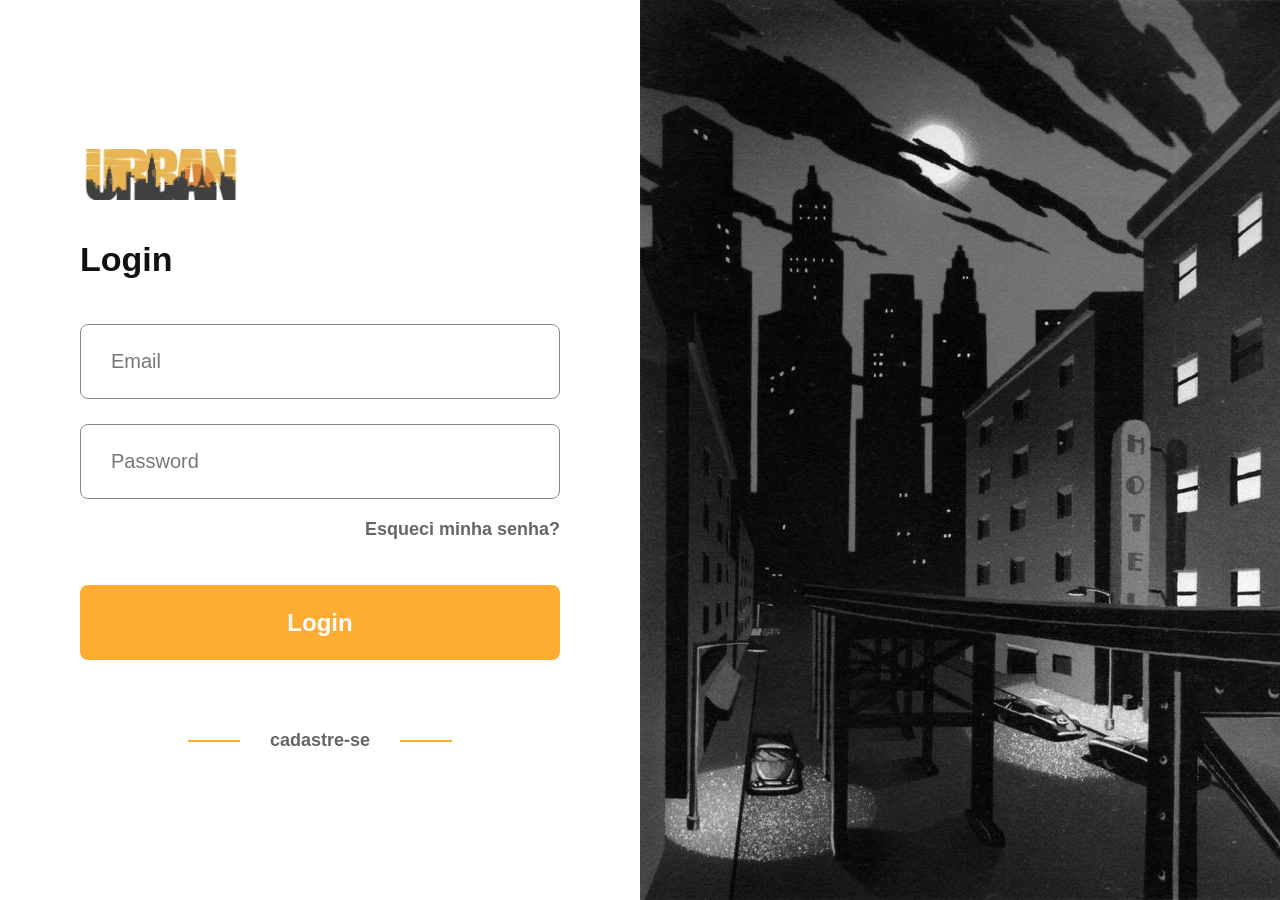
<file: index.html>
<!DOCTYPE html>
<html lang="pt-br">

<head>
    <meta charset="UTF-8">
    <meta name="viewport" content="width=device-width, initial-scale=1.0">
    <title>Login - Urban</title>
    <link rel="stylesheet" href="style.css">
    <script src="script.js" defer></script>
</head>

<body>

    <main class="container">

        <section class="login">

            <div class="login-conteudo">

                <img class="logo" src="./images/logo.jfif" alt="Logo Urban">

                <h1>Login</h1>

                <form id="loginForm">

                    <input 
                        type="email" 
                        id="email"
                        placeholder="Email"
                    >

                    <input 
                        type="password" 
                        id="senha"
                        placeholder="Password"
                    >

                    <a class="esqueci" href="#">
                        Esqueci minha senha?
                    </a>

                    <a href="conteudo.html" id="botaoLogin" class="btn-login">Login</a>

                </form>

                <div class="cadastro-link">
                    <span></span>
                    <a href="cadastrar.html">cadastre-se</a>
                    <span></span>
                </div>

            </div>

        </section>

        
        <section class="imagem">
            <img src="./images/cidade_cinza01.jfif" alt="Cidade">
        </section>

    </main>

</body>

</html>
</file>
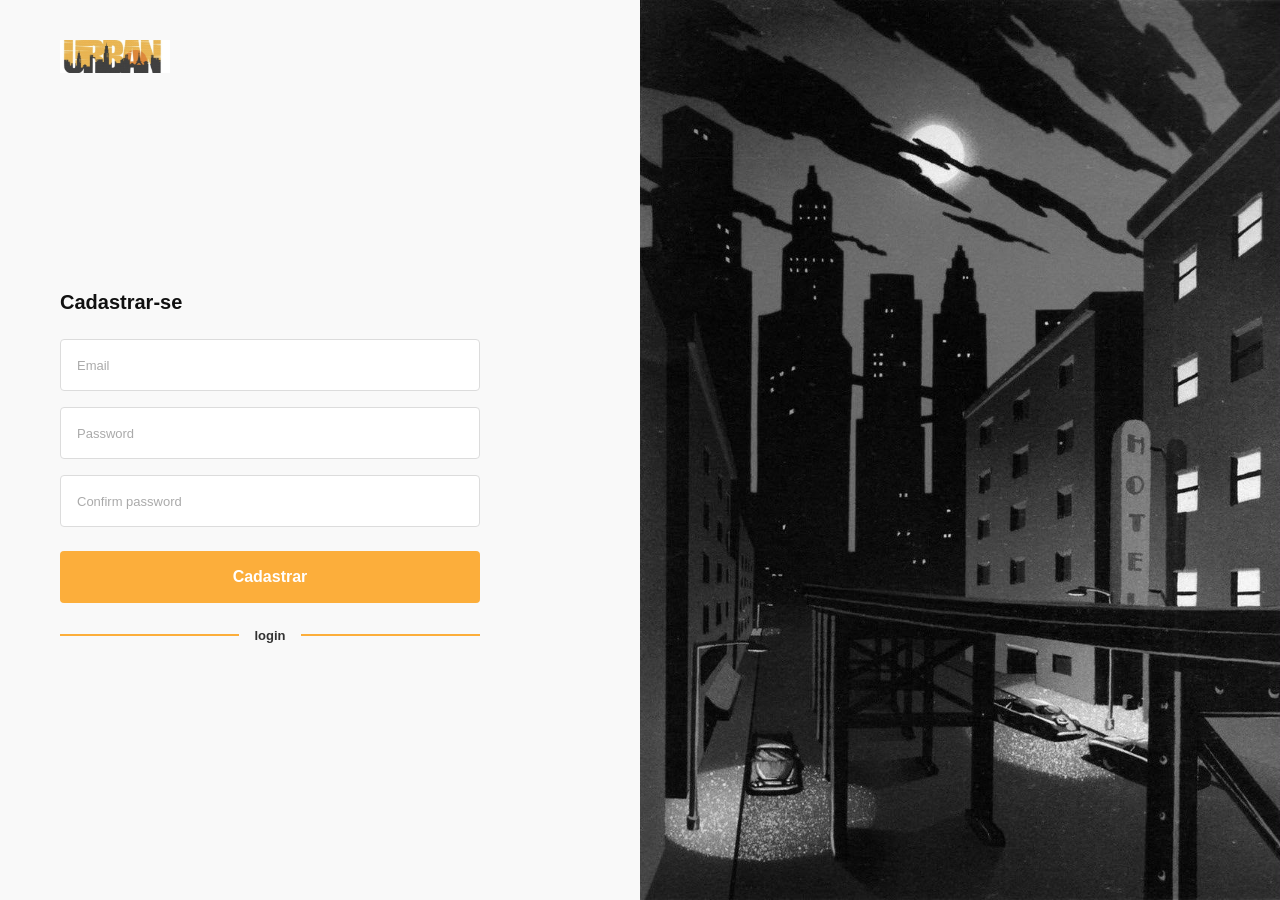
<file: cadastrar.html>
<!DOCTYPE html>
<html lang="pt-BR">
<head>
    <meta charset="UTF-8">
    <meta name="viewport" content="width=device-width, initial-scale=1.0">
    <title>Cadastrar-se - Urban</title>
    <link rel="stylesheet" href="cadastrar.css">
</head>
<body>

    <div class="container">
       
        <main class="login">
            <img src="./images/logo.jfif" alt="Logo Urban" class="logo">

            <div class="login-conteudo">
                <h1>Cadastrar-se</h1>

                <form>
                    <input type="email" placeholder="Email" required>
                    <input type="password" placeholder="Password" required>
                    <input type="password" placeholder="Confirm password" required>

                    <button type="submit">Cadastrar</button>
                </form>

                <div class="cadastro-link">
                    <span></span>
                    <a href="index.html">login</a>
                    <span></span>
                </div>
            </div>
        </main>

        <aside class="imagem">
            <img src="./images/cidade_cinza01.jfif" alt="Ilustração da Cidade">
        </aside>

    </div>

    <script src="cadastrar.js"></script>
</body>
</html>
</file>
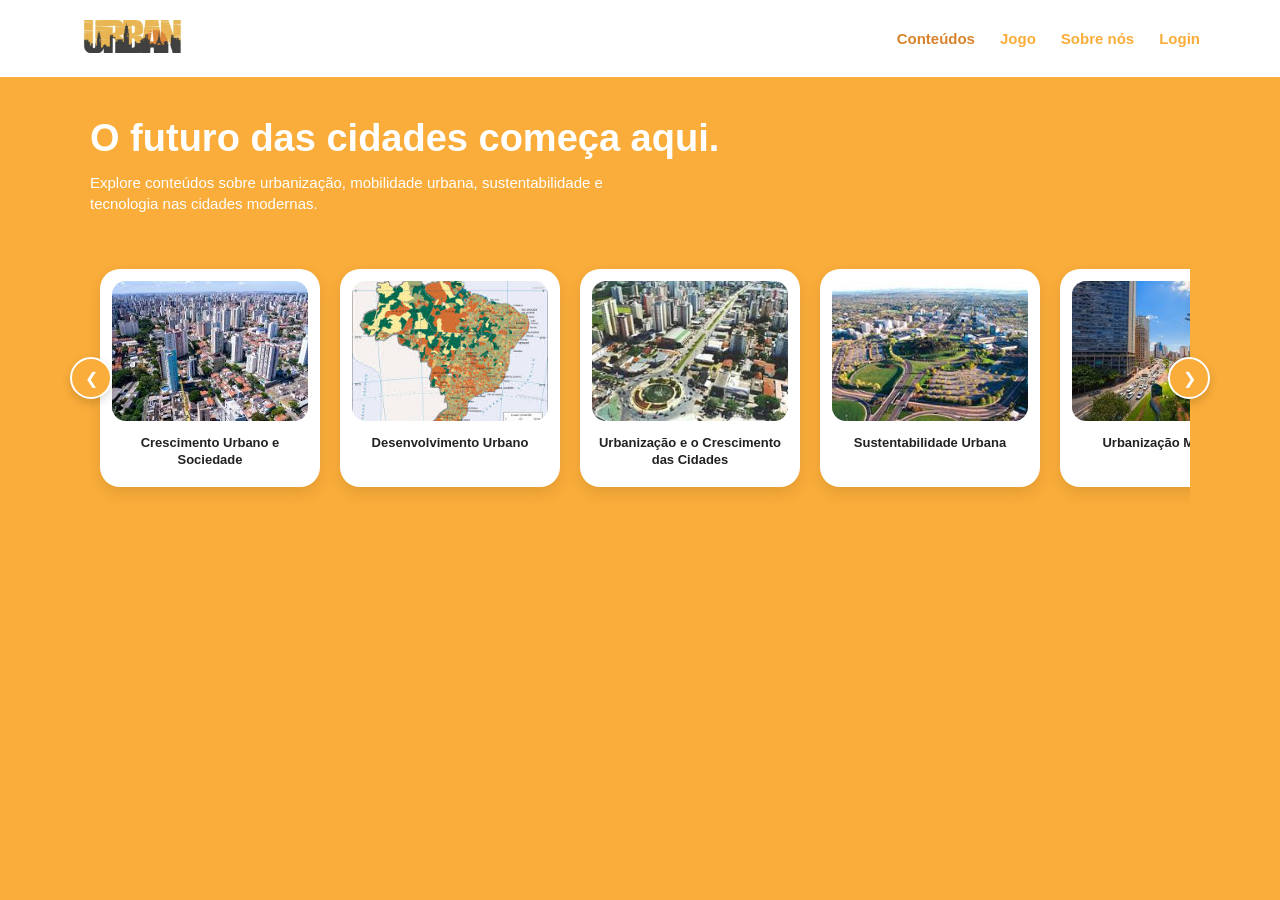
<file: carrosel.html>
<!DOCTYPE html>
<html lang="pt-BR">
<head>
    <meta charset="UTF-8">
    <meta name="viewport" content="width=device-width, initial-scale=1.0">
    <title>Conteúdos - URBAN</title>
    <link rel="stylesheet" href="carrosel.css">
</head>
<body>

    <header class="cabecalho">
        <nav class="menu-navegacao">
            <a href="conteudo.html">
                <img src="./images/logo.jfif" alt="Logo URBAN" class="imagem-logo">
            </a>
            <div class="links-menu">
                <a href="conteudo.html" class="ativo">Conteúdos</a>
                <a href="#">Jogo</a>
                <a href="sobre.html">Sobre nós</a>
                <a href="index.html">Login</a>
            </div>
        </nav>
    </header>

    <main class="secao-carrossel">
        <div class="cabecalho-principal">
            <h1>O futuro das cidades começa aqui.</h1>
            <p>Explore conteúdos sobre urbanização, mobilidade urbana, sustentabilidade e tecnologia nas cidades modernas.</p>
        </div>

        <div class="container-carrossel">
            <button class="botao-carrossel anterior" id="btnPrev" aria-label="Anterior">&#10094;</button>

            <div class="trilho-carrossel" id="track">
                
                <a href="crescimento_urbano.html" class="cartao-item">
                    <div class="caixa-imagem">
                        <img src="./images/cidade7.jpg" alt="Crescimento Urbano">
                    </div>
                    <h3>Crescimento Urbano e Sociedade</h3>
                </a>

                <a href="d_urbano.html" class="cartao-item">
                    <div class="caixa-imagem">
                        <img src="./images/cidade8.jpg" alt="Desenvolvimento Urbano">
                    </div>
                    <h3>Desenvolvimento Urbano</h3>
                </a>

                <a href="urbanizacao.html" class="cartao-item">
                    <div class="caixa-imagem">
                        <img src="./images/cidade9.jpg" alt="Urbanização">
                    </div>
                    <h3>Urbanização e o Crescimento das Cidades</h3>
                </a>

                <a href="sustentabilidade.html" class="cartao-item">
                    <div class="caixa-imagem">
                        <img src="./images/cidade10.jpg" alt="Sustentabilidade">
                    </div>
                    <h3>Sustentabilidade Urbana</h3>
                </a>

                <a href="urbanizacao_moderna.html" class="cartao-item">
                    <div class="caixa-imagem">
                        <img src="./images/cidade11.jpg" alt="Mobilidade">
                    </div>
                    <h3>Urbanização Moderna</h3>
                </a>

            </div>

            <button class="botao-carrossel proximo" id="btnNext" aria-label="Próximo">&#10095;</button>
        </div>
    </main>

    <script src="carrosel.js"></script>
</body>
</html>
</file>
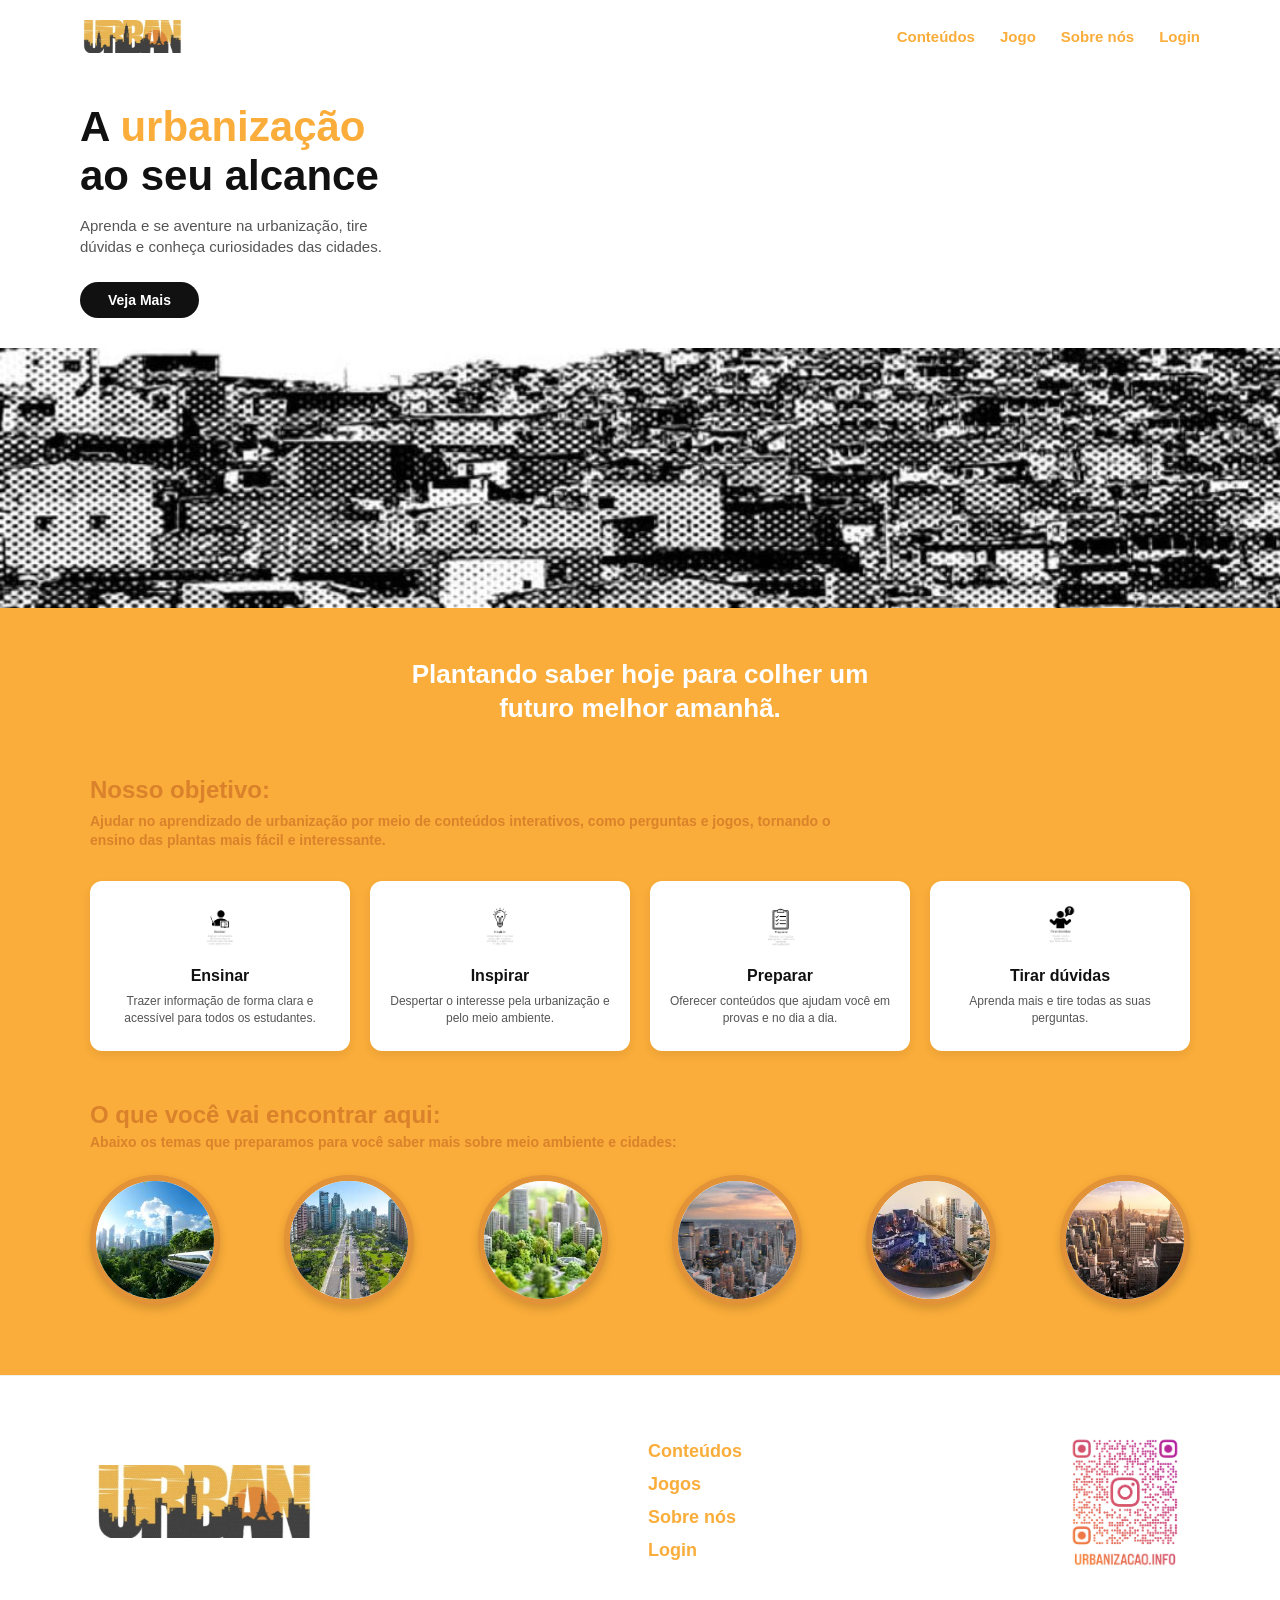
<file: conteudo.html>
<!DOCTYPE html>
<html lang="pt-br">

<head>
    <meta charset="UTF-8">
    <meta name="viewport" content="width=device-width, initial-scale=1.0">
    <title>Início - Urban</title>
    <link rel="stylesheet" href="conteudo.css">
</head>

<body>

    <!-- BANNER SUPERIOR -->
    <section class="hero-section">
        <header class="navbar">
            <img src="./images/logo.jfif" alt="Logo Urban" class="nav-logo">
            <nav>
                <a href="conteudo.html">Conteúdos</a>
                <a href="#">Jogo</a>
                <a href="sobre.html">Sobre nós</a>
                <a href="index.html">Login</a>
            </nav>
        </header>

        <div class="hero-content">
            <h1>A <span>urbanização</span><br>ao seu alcance</h1>
            <p>Aprenda e se aventure na urbanização, tire<br>dúvidas e conheça curiosidades das cidades.</p>
            <a href="carrosel.html" class="btn-veja-mais">Veja Mais</a>
        </div>

        <div class="hero-image">
            <img src="./images/cidade_cinza02.jfif" alt="Panorama urbano">
        </div>
    </section>

    <!-- FAIXA AMARELA PRINCIPAL -->
    <section class="main-yellow-section">

        <!-- MENSAGEM DESTACADA -->
        <div class="quote-box">
            <h2>Plantando saber hoje para colher um<br>futuro melhor amanhã.</h2>
        </div>

        <!-- SEÇÃO NOSSO OBJETIVO (CARDS) -->
        <div class="cards-container">
            <span class="section-subtitle">Nosso objetivo:</span>
            <p class="section-description">Ajudar no aprendizado de urbanização por meio de conteúdos interativos, como perguntas e jogos, tornando o ensino das plantas mais fácil e interessante.</p>

            <div class="cards-grid">
                <div class="card">
                    <img src="./images/ensinar.jfif" alt="Ensinar">
                    <h3>Ensinar</h3>
                    <p>Trazer informação de forma clara e acessível para todos os estudantes.</p>
                </div>
                <div class="card">
                    <img src="./images/inspirar.jfif" alt="Inspirar">
                    <h3>Inspirar</h3>
                    <p>Despertar o interesse pela urbanização e pelo meio ambiente.</p>
                </div>
                <div class="card">
                    <img src="./images/preparar.jfif" alt="Preparar">
                    <h3>Preparar</h3>
                    <p>Oferecer conteúdos que ajudam você em provas e no dia a dia.</p>
                </div>
                <div class="card">
                    <img src="./images/duvidas.jfif" alt="Tirar dúvidas">
                    <h3>Tirar dúvidas</h3>
                    <p>Aprenda mais e tire todas as suas perguntas.</p>
                </div>
            </div>
        </div>

        <!-- SEÇÃO GALERIA (BOLINHAS SEM BORDA PRETA) -->
        <div class="gallery-container">
            <h3>O que você vai encontrar aqui:</h3>
            <p>Abaixo os temas que preparamos para você saber mais sobre meio ambiente e cidades:</p>

            <div class="circles-grid">
                <div class="circle-item"><img src="./images/cidade1.jpg" alt="Cidade 1"></div>
                <div class="circle-item"><img src="./images/cidade2.jpg" alt="Cidade 2"></div>
                <div class="circle-item"><img src="./images/cidade3.jpg" alt="Cidade 3"></div>
                <div class="circle-item"><img src="./images/cidade4.png" alt="Cidade 4"></div>
                <div class="circle-item"><img src="./images/cidade5.jpg" alt="Cidade 5"></div>
                <div class="circle-item"><img src="./images/cidade6.png" alt="Cidade 6"></div>
            </div>
        </div>

    </section>

    <!-- RODAPÉ / FOOTER -->
    <footer class="footer-section">
        <div class="footer-container">
            
            <!-- LOGO À ESQUERDA -->
            <div class="footer-logo">
                <img src="./images/logo.jfif" alt="Logo URBAN">
            </div>

            <!-- MENU AO CENTRO -->
            <nav class="footer-nav">
                <a href="conteudo.html">Conteúdos</a>
                <a href="#">Jogos</a>
                <a href="sobre.html">Sobre nós</a>
                <a href="index.html">Login</a>
            </nav>

            <!-- QR CODE DO INSTAGRAM À DIREITA -->
            <div class="footer-qr">
                <img src="./images/insta_image_qr_code.png" alt="QR Code Instagram">
            </div>

        </div>
    </footer>

</body>

</html>
</file>
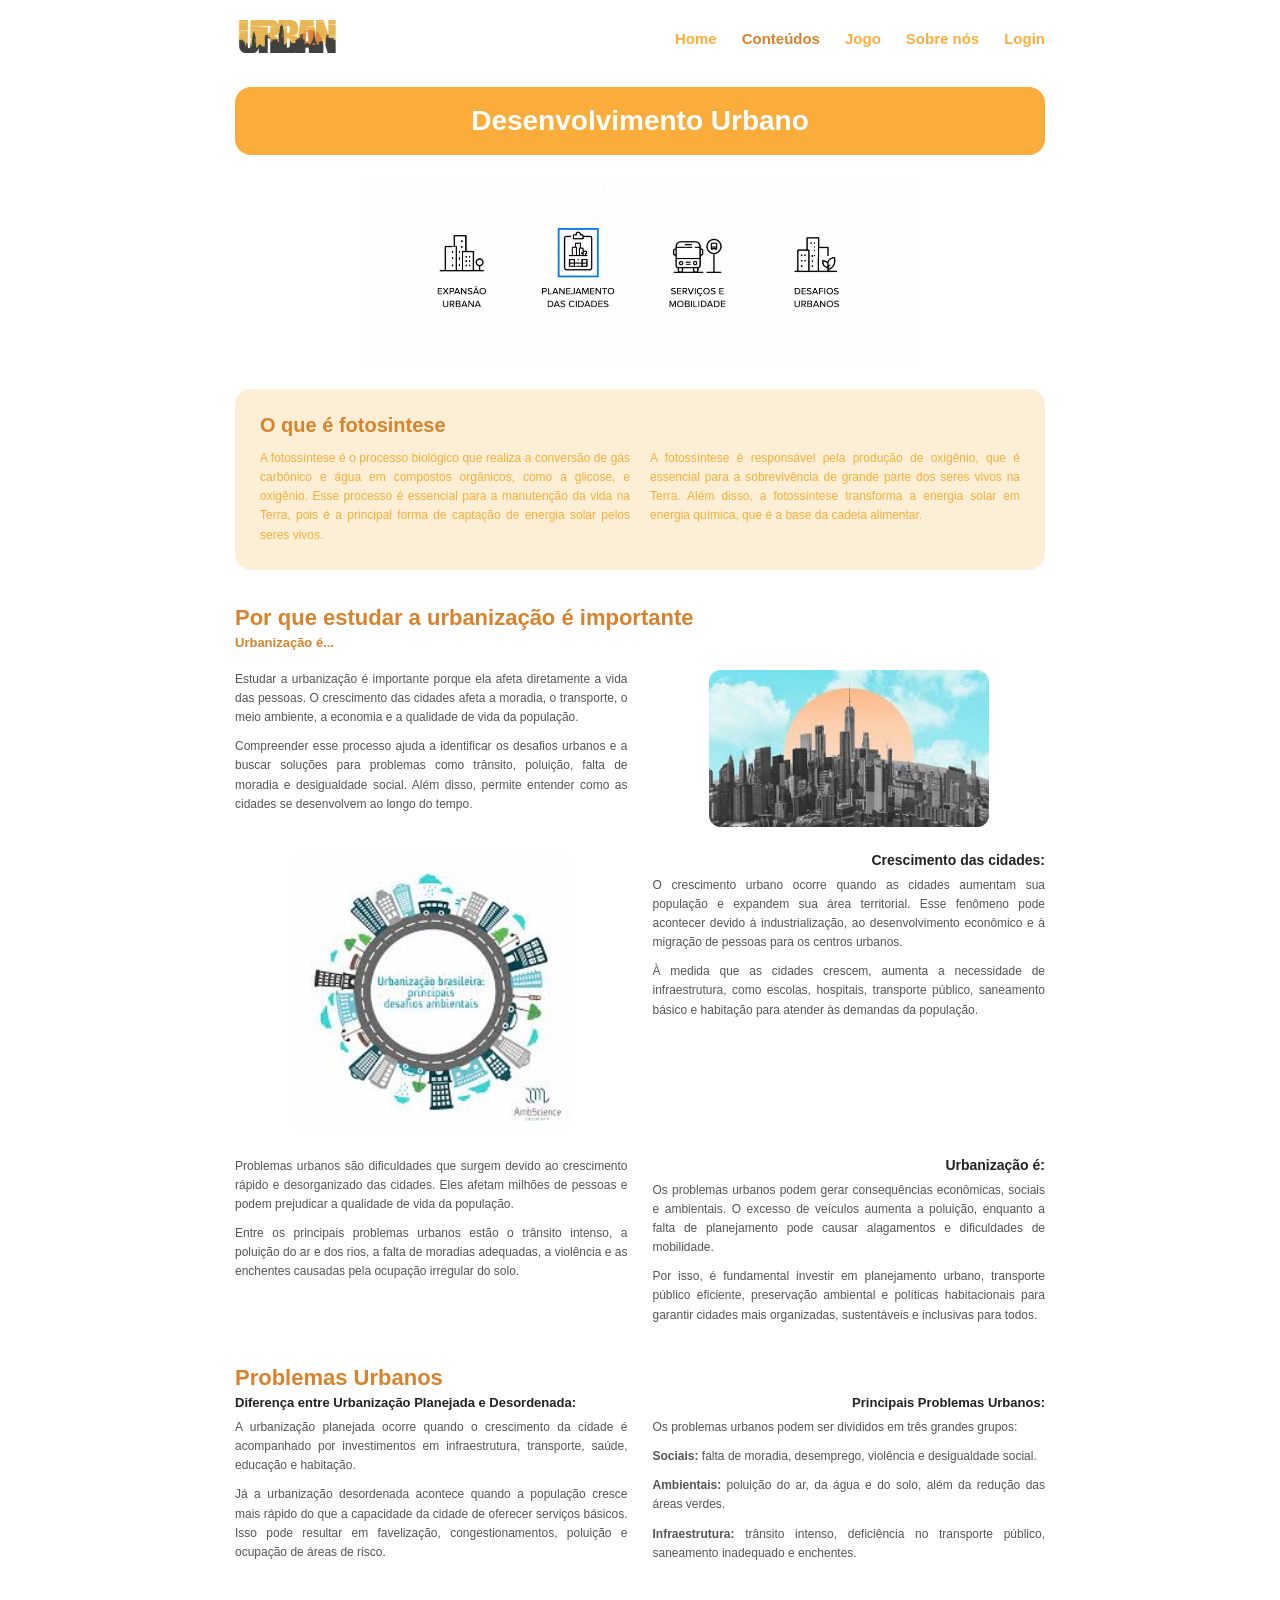
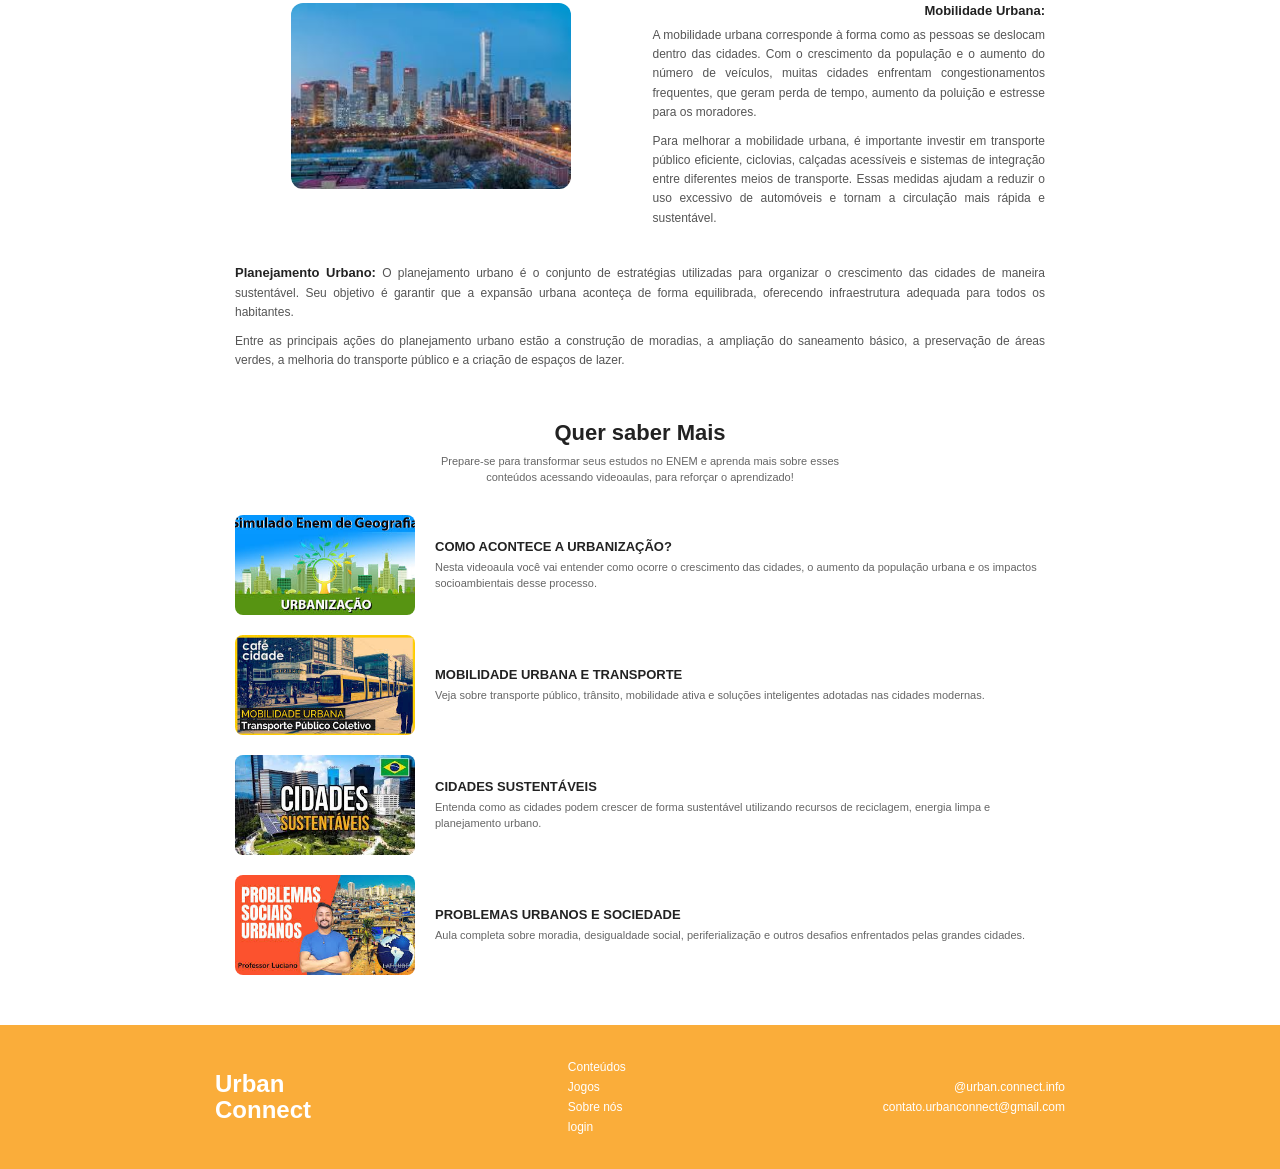
<file: d_urbano.html>
<!DOCTYPE html>
<html lang="pt-BR">
<head>
    <meta charset="UTF-8">
    <meta name="viewport" content="width=device-width, initial-scale=1.0">
    <title>Desenvolvimento Urbano - Urban Connect</title>
    <link rel="stylesheet" href="d_urbano.css">
</head>
<body>

    
    <header class="cabecalho">
        <nav class="menu-navegacao">
            <a href="conteudo.html">
                <img src="./images/logo.jfif" alt="Logo URBAN" class="imagem-logo">
            </a>
            <div class="links-menu">
                <a href="carrosel.html">Home</a>
                <a href="conteudo.html" class="ativo">Conteúdos</a>
                <a href="#">Jogo</a>
                <a href="sobre.html">Sobre nós</a>
                <a href="index.html">Login</a>
            </div>
        </nav>
    </header>

    
    <section class="secao-titulo">
        <div class="caixa-titulo">
            <h1>Desenvolvimento Urbano</h1>
        </div>
    </section>

    
    <section class="secao-icones">
        <div class="container-icones">
            <img src="./images/foto_unica02.png" alt="Tópicos de Desenvolvimento Urbano" class="imagem-icones">
        </div>
    </section>

    <main class="secao-conteudo">

        <div class="caixa-amarela">
            <h2>O que é fotosintese</h2>
            <div class="grid-duas-colunas">
                <p>
                    A fotossíntese é o processo biológico que realiza a conversão de gás carbônico e água em compostos orgânicos, como a glicose, e oxigênio. Esse processo é essencial para a manutenção da vida na Terra, pois é a principal forma de captação de energia solar pelos seres vivos.
                </p>
                <p>
                    A fotossíntese é responsável pela produção de oxigênio, que é essencial para a sobrevivência de grande parte dos seres vivos na Terra. Além disso, a fotossíntese transforma a energia solar em energia química, que é a base da cadeia alimentar.
                </p>
            </div>
        </div>

        <h2 class="titulo-principal margem-topo">Por que estudar a urbanização é importante</h2>
        <strong class="subtitulo-laranja">Urbanização é...</strong>

        <div class="linha-conteudo">
            <div class="coluna-texto">
                <p>
                    Estudar a urbanização é importante porque ela afeta diretamente a vida das pessoas. O crescimento das cidades afeta a moradia, o transporte, o meio ambiente, a economia e a qualidade de vida da população.
                </p>
                <p>
                    Compreender esse processo ajuda a identificar os desafios urbanos e a buscar soluções para problemas como trânsito, poluição, falta de moradia e desigualdade social. Além disso, permite entender como as cidades se desenvolvem ao longo do tempo.
                </p>
            </div>
            <div class="coluna-imagem">
                <img src="./images/cidade12.jpg" alt="Ilustração de prédios na cidade" class="imagem-arredondada">
            </div>
        </div>

        <div class="linha-conteudo inverter-mobile">
            <div class="coluna-imagem">
                <img src="./images/circulo.jpg" alt="Infográfico desafios urbanos" class="imagem-arredondada">
            </div>
            <div class="coluna-texto">
                <h3 class="titulo-subtopico alinhado-direita">Crescimento das cidades:</h3>
                <p>
                    O crescimento urbano ocorre quando as cidades aumentam sua população e expandem sua área territorial. Esse fenômeno pode acontecer devido à industrialização, ao desenvolvimento econômico e à migração de pessoas para os centros urbanos.
                </p>
                <p>
                    À medida que as cidades crescem, aumenta a necessidade de infraestrutura, como escolas, hospitais, transporte público, saneamento básico e habitação para atender às demandas da população.
                </p>
            </div>
        </div>

        <div class="linha-conteudo">
            <div class="coluna-texto">
                <p>
                    Problemas urbanos são dificuldades que surgem devido ao crescimento rápido e desorganizado das cidades. Eles afetam milhões de pessoas e podem prejudicar a qualidade de vida da população.
                </p>
                <p>
                    Entre os principais problemas urbanos estão o trânsito intenso, a poluição do ar e dos rios, a falta de moradias adequadas, a violência e as enchentes causadas pela ocupação irregular do solo.
                </p>
            </div>
            <div class="coluna-texto">
                <h3 class="titulo-subtopico alinhado-direita">Urbanização é:</h3>
                <p>
                    Os problemas urbanos podem gerar consequências econômicas, sociais e ambientais. O excesso de veículos aumenta a poluição, enquanto a falta de planejamento pode causar alagamentos e dificuldades de mobilidade.
                </p>
                <p>
                    Por isso, é fundamental investir em planejamento urbano, transporte público eficiente, preservação ambiental e políticas habitacionais para garantir cidades mais organizadas, sustentáveis e inclusivas para todos.
                </p>
            </div>
        </div>

        <h2 class="titulo-principal margem-topo">Problemas Urbanos</h2>

        <div class="linha-conteudo">
            <div class="coluna-texto">
                <h3 class="subtitulo-escuro">Diferença entre Urbanização Planejada e Desordenada:</h3>
                <p>
                    A urbanização planejada ocorre quando o crescimento da cidade é acompanhado por investimentos em infraestrutura, transporte, saúde, educação e habitação.
                </p>
                <p>
                    Já a urbanização desordenada acontece quando a população cresce mais rápido do que a capacidade da cidade de oferecer serviços básicos. Isso pode resultar em favelização, congestionamentos, poluição e ocupação de áreas de risco.
                </p>
            </div>

            <div class="coluna-texto">
                <h3 class="subtitulo-escuro alinhado-direita">Principais Problemas Urbanos:</h3>
                <p>
                    Os problemas urbanos podem ser divididos em três grandes grupos:
                </p>
                <p>
                    <strong>Sociais:</strong> falta de moradia, desemprego, violência e desigualdade social.
                </p>
                <p>
                    <strong>Ambientais:</strong> poluição do ar, da água e do solo, além da redução das áreas verdes.
                </p>
                <p>
                    <strong>Infraestrutura:</strong> trânsito intenso, deficiência no transporte público, saneamento inadequado e enchentes.
                </p>
            </div>
        </div>

        <div class="linha-conteudo margem-topo">
            <div class="coluna-imagem">
                <img src="./images/cidade13.jpg" alt="Visão noturna de cidade com trânsito" class="imagem-arredondada">
            </div>
            <div class="coluna-texto">
                <h3 class="subtitulo-escuro alinhado-direita">Mobilidade Urbana:</h3>
                <p>
                    A mobilidade urbana corresponde à forma como as pessoas se deslocam dentro das cidades. Com o crescimento da população e o aumento do número de veículos, muitas cidades enfrentam congestionamentos frequentes, que geram perda de tempo, aumento da poluição e estresse para os moradores.
                </p>
                <p>
                    Para melhorar a mobilidade urbana, é importante investir em transporte público eficiente, ciclovias, calçadas acessíveis e sistemas de integração entre diferentes meios de transporte. Essas medidas ajudam a reduzir o uso excessivo de automóveis e tornam a circulação mais rápida e sustentável.
                </p>
            </div>
        </div>

        <div class="bloco-planejamento">
            <p>
                <strong>Planejamento Urbano:</strong> O planejamento urbano é o conjunto de estratégias utilizadas para organizar o crescimento das cidades de maneira sustentável. Seu objetivo é garantir que a expansão urbana aconteça de forma equilibrada, oferecendo infraestrutura adequada para todos os habitantes.
            </p>
            <p>
                Entre as principais ações do planejamento urbano estão a construção de moradias, a ampliação do saneamento básico, a preservação de áreas verdes, a melhoria do transporte público e a criação de espaços de lazer.
            </p>
        </div>

        <div class="secao-videos-container">
            <div class="cabecalho-quer-saber-mais">
                <h2>Quer saber Mais</h2>
                <p>Prepare-se para transformar seus estudos no ENEM e aprenda mais sobre esses conteúdos acessando videoaulas, para reforçar o aprendizado!</p>
            </div>

            <div class="lista-videos">
                <div class="item-video">
                    <div class="thumb-video">
                        <img src="./images/video01.jpg" alt="Como acontece a urbanização">
                    </div>
                    <div class="info-video">
                        <h3>COMO ACONTECE A URBANIZAÇÃO?</h3>
                        <p>Nesta videoaula você vai entender como ocorre o crescimento das cidades, o aumento da população urbana e os impactos socioambientais desse processo.</p>
                    </div>
                </div>

                <div class="item-video">
                    <div class="thumb-video">
                        <img src="./images/video02.jpg" alt="Mobilidade Urbana e Transporte">
                    </div>
                    <div class="info-video">
                        <h3>Mobilidade Urbana e Transporte</h3>
                        <p>Veja sobre transporte público, trânsito, mobilidade ativa e soluções inteligentes adotadas nas cidades modernas.</p>
                    </div>
                </div>

                <div class="item-video">
                    <div class="thumb-video">
                        <img src="./images/video03.jpg" alt="Cidades Sustentáveis">
                    </div>
                    <div class="info-video">
                        <h3>Cidades Sustentáveis</h3>
                        <p>Entenda como as cidades podem crescer de forma sustentável utilizando recursos de reciclagem, energia limpa e planejamento urbano.</p>
                    </div>
                </div>

                <div class="item-video">
                    <div class="thumb-video">
                        <img src="./images/video04.jpg" alt="Problemas Urbanos e Sociedade">
                    </div>
                    <div class="info-video">
                        <h3>Problemas Urbanos e Sociedade</h3>
                        <p>Aula completa sobre moradia, desigualdade social, periferialização e outros desafios enfrentados pelas grandes cidades.</p>
                    </div>
                </div>
            </div>
        </div>

    </main>

    <footer class="rodape">
        <div class="conteudo-rodape">
            <div class="coluna-marca">
                <h2>Urban<br>Connect</h2>
            </div>
            <div class="coluna-links-rodape">
                <a href="carrosel.html">Conteúdos</a>
                <a href="#">Jogos</a>
                <a href="sobre.html">Sobre nós</a>
                <a href="index.html">login</a>
            </div>
            <div class="coluna-contato">
                <p>@urban.connect.info</p>
                <p>contato.urbanconnect@gmail.com</p>
            </div>
        </div>
    </footer>

</body>
</html>
</file>
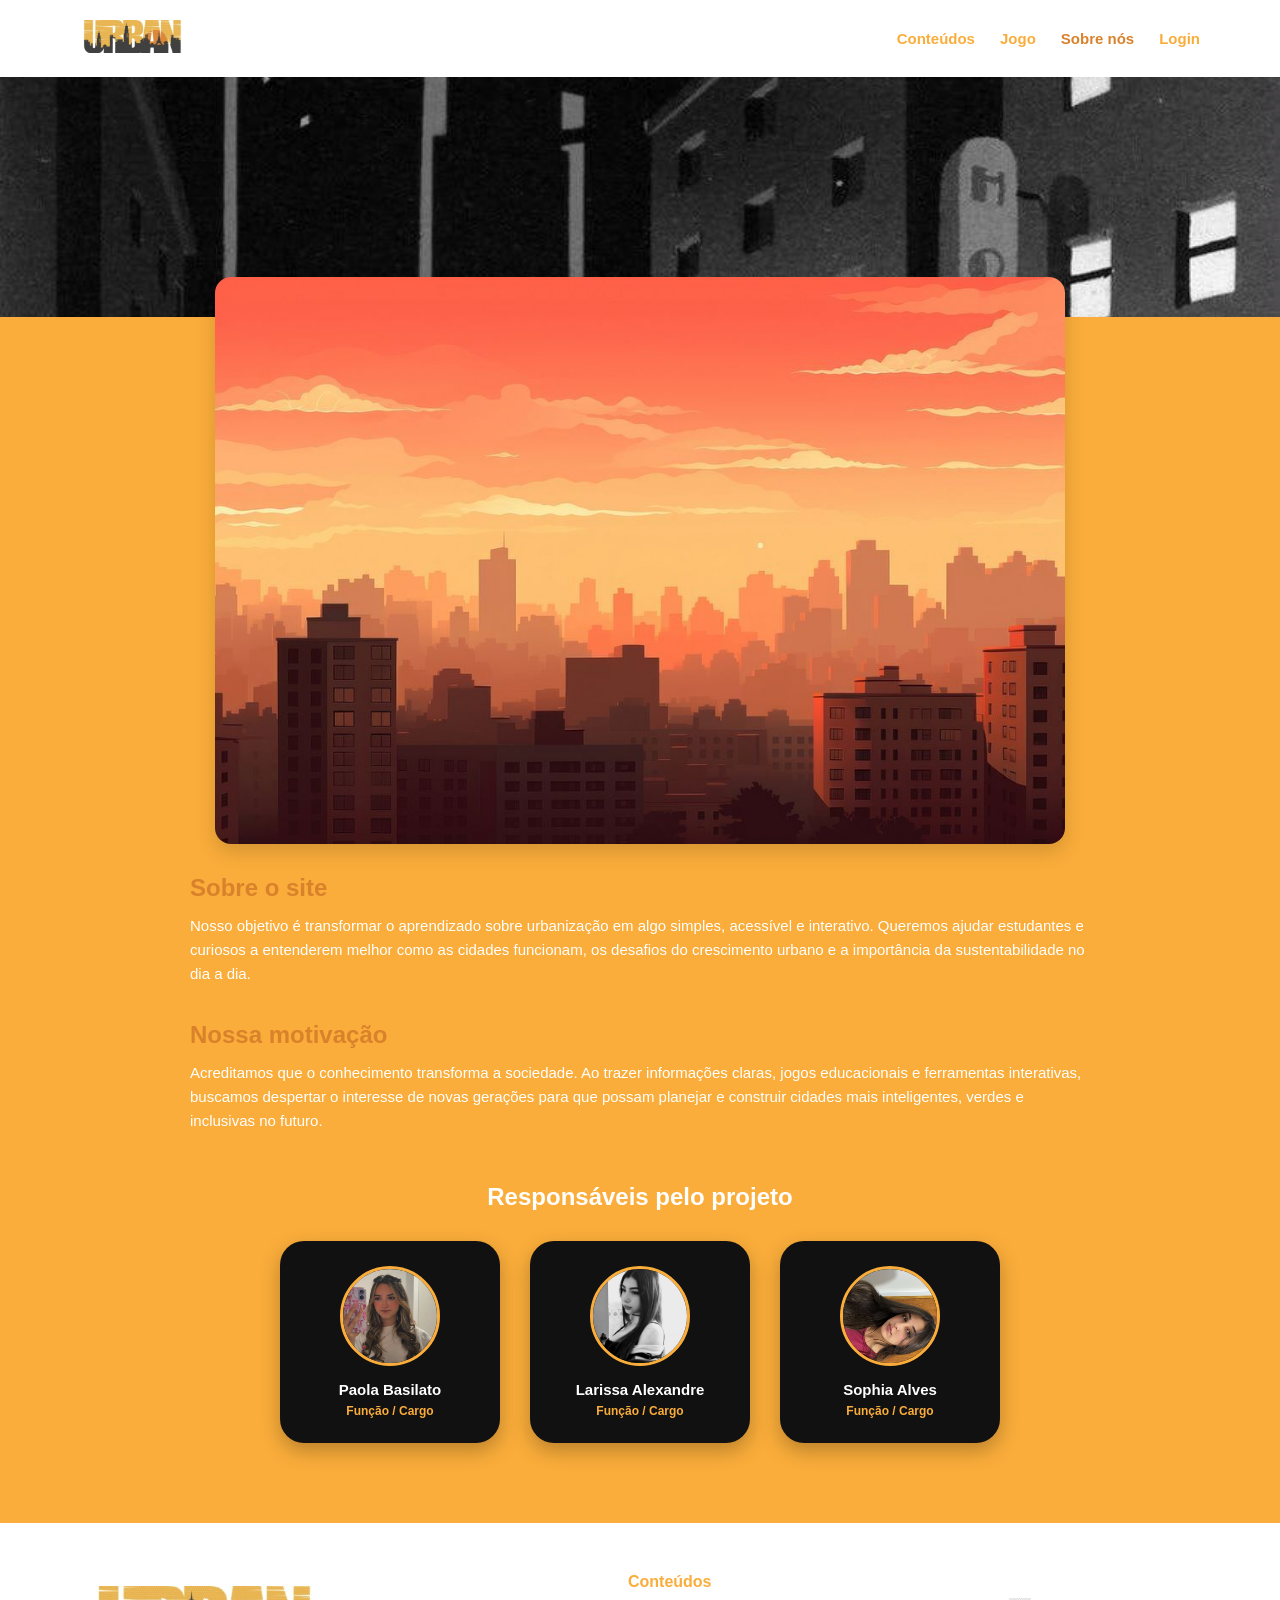
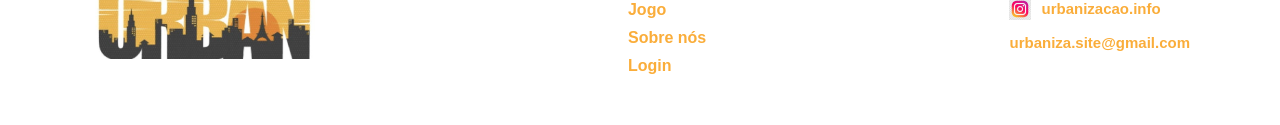
<file: sobre.html>
<!DOCTYPE html>
<html lang="pt-BR">
<head>
    <meta charset="UTF-8">
    <meta name="viewport" content="width=device-width, initial-scale=1.0">
    <title>Sobre nós - URBAN</title>
    <link rel="stylesheet" href="sobre.css">
</head>
<body>

    <!-- NAVBAR SUPERIOR -->
    <header class="navbar-container">
        <nav class="navbar">
            <a href="conteudo.html">
                <img src="./images/logo.jfif" alt="Logo URBAN" class="nav-logo">
            </a>
            <div class="nav-links">
                <a href="conteudo.html">Conteúdos</a>
                <a href="#">Jogo</a>
                <a href="sobre.html" class="active">Sobre nós</a>
                <a href="index.html">Login</a>
            </div>
        </nav>
    </header>

    <!-- BANNER TOPO -->
    <section class="hero-banner">
        <div class="overlay"></div>
    </section>

    <!-- SEÇÃO CONTEÚDO AMARELO -->
    <main class="main-yellow-content">
        <div class="content-container">

            <!-- IMAGEM DA CIDADE COLORIDA -->
            <div class="city-illustration-box">
                <img src="./images/cidade_colorida01.png" alt="Ilustração da Cidade Colorida" class="city-illustration">
            </div>

            <!-- SOBRE O SITE -->
            <article class="info-block">
                <h2>Sobre o site</h2>
                <p>Nosso objetivo é transformar o aprendizado sobre urbanização em algo simples, acessível e interativo. Queremos ajudar estudantes e curiosos a entenderem melhor como as cidades funcionam, os desafios do crescimento urbano e a importância da sustentabilidade no dia a dia.</p>
            </article>

            <!-- NOSSA MOTIVAÇÃO -->
            <article class="info-block">
                <h2>Nossa motivação</h2>
                <p>Acreditamos que o conhecimento transforma a sociedade. Ao trazer informações claras, jogos educacionais e ferramentas interativas, buscamos despertar o interesse de novas gerações para que possam planejar e construir cidades mais inteligentes, verdes e inclusivas no futuro.</p>
            </article>

            <!-- RESPONSÁVEIS PELO PROJETO -->
            <section class="team-section">
                <h2>Responsáveis pelo projeto</h2>

                <div class="team-grid">
                    <div class="team-card">
                        <div class="avatar-box">
                            <img src="./images/membro1.jfif" alt="Integrante 1">
                        </div>
                        <h3>Paola Basilato</h3>
                        <p>Função / Cargo</p>
                    </div>

                    <div class="team-card">
                        <div class="avatar-box">
                            <img src="./images/menbro2.jfif" alt="Integrante 2">
                        </div>
                        <h3>Larissa Alexandre</h3>
                        <p>Função / Cargo</p>
                    </div>

                    <div class="team-card">
                        <div class="avatar-box">
                            <img src="./images/membro3.jfif" alt="Integrante 3">
                        </div>
                        <h3>Sophia Alves</h3>
                        <p>Função / Cargo</p>
                    </div>
                </div>
            </section>

        </div>
    </main>

    <!-- RODAPÉ COM ÍCONE DO INSTAGRAM -->
    <footer class="footer-section">
        <div class="footer-container">
            <div class="footer-logo">
                <img src="./images/logo.jfif" alt="Logo URBAN">
            </div>

            <nav class="footer-nav">
                <a href="conteudo.html">Conteúdos</a>
                <a href="#">Jogo</a>
                <a href="sobre.html">Sobre nós</a>
                <a href="index.html">Login</a>
            </nav>

            <div class="footer-contact">
                <a href="https://instagram.com/urbanizacao.info" target="_blank" class="contact-item">
                    <img src="./images/icone_insta.jfif" alt="Instagram" class="social-icon">
                    <span>urbanizacao.info</span>
                </a>
                <a href="mailto:urbaniza.site@gmail.com" class="contact-item">
                    <span>urbaniza.site@gmail.com</span>
                </a>
            </div>
        </div>
    </footer>

</body>
</html>
</file>
<file: style.css>
* {
    margin: 0;
    padding: 0;
    box-sizing: border-box;
}

body {
    width: 100%;
    height: 100vh;
    font-family: Arial, sans-serif;
    overflow: hidden;
}




.container {
    width: 100%;
    height: 100vh;
    display: flex;
}




.login {
    width: 50%;
    height: 100vh;
    background-color: #ffffff;

    display: flex;
    align-items: center;
    justify-content: center;
}




.login-conteudo {
    width: 75%;
    max-width: 620px;
}




.logo {
    width: 170px;
    height: auto;
    display: block;
    margin-bottom: 40px;
}




h1 {
    font-size: 34px;
    color: #111111;
    margin-bottom: 45px;
}




form {
    width: 100%;
    display: flex;
    flex-direction: column;
}




input {
    width: 100%;
    height: 75px;

    padding: 0 30px;
    margin-bottom: 25px;

    border: 1px solid #888888;
    border-radius: 8px;
    outline: none;

    font-size: 20px;
    color: #333333;
}

input::placeholder {
    color: #777777;
}

input:focus {
    border-color: #ffad32;
}




.esqueci {
    align-self: flex-end;

    margin-top: -5px;
    margin-bottom: 45px;

    color: #666666;
    font-size: 18px;
    font-weight: bold;

    text-decoration: none;
}




.btn-login {
    width: 100%;
    height: 75px;

    display: flex;
    align-items: center;
    justify-content: center;

    border-radius: 8px;
    background-color: #ffad32;
    color: white;

    font-size: 24px;
    font-weight: bold;
    text-decoration: none;

    cursor: pointer;
    transition: background-color 0.2s ease;
}

.btn-login:hover {
    background-color: #f39b20;
}



.cadastro-link {
    width: 55%;

    margin: 70px auto 0;

    display: flex;
    align-items: center;
    justify-content: center;

    gap: 30px;
}

.cadastro-link span {
    flex: 1;
    height: 2px;
    background-color: #ffad32;
}

.cadastro-link a {
    color: #666666;

    font-size: 18px;
    font-weight: bold;

    text-decoration: none;
    white-space: nowrap;
}




.imagem {
    width: 50%;
    height: 100vh;

    background-color: #111111;

    overflow: hidden;
}




.imagem img {
    width: 100%;
    height: 100%;

    object-fit: cover;
    object-position: center;

    display: block;

    border-radius: 0;
}



@media (max-width: 900px) {
    .login-conteudo {
        width: 80%;
    }

    .logo {
        width: 130px;
    }

    h1 {
        font-size: 28px;
    }

    input {
        height: 60px;
        font-size: 16px;
    }

    .btn-login {
        height: 60px;
        font-size: 20px;
    }

    .cadastro-link {
        width: 70%;
    }
}

@media (max-width: 700px) {
    .container {
        flex-direction: column;
    }

    .login {
        width: 100%;
        height: 100vh;
    }

    .imagem {
        display: none;
    }

    .login-conteudo {
        width: 80%;
    }
}
</file>
<file: cadastrar.css>
* {
    margin: 0;
    padding: 0;
    box-sizing: border-box;
}

body {
    width: 100%;
    height: 100vh;
    font-family: Arial, sans-serif;
    overflow: hidden;
    background-color: #f9f9f9;
}



.container {
    width: 100%;
    height: 100vh;
    display: flex;
}




.login {
    width: 50%;
    height: 100vh;
    background-color: #f9f9f9;

    display: flex;
    flex-direction: column;
    justify-content: space-between;
    padding: 40px 60px;
}




.login-conteudo {
    width: 100%;
    max-width: 420px;
    margin: auto 0;
}




.logo {
    width: 110px;
    height: auto;
    display: block;
}




h1 {
    font-size: 20px;
    font-weight: bold;
    color: #111111;
    margin-bottom: 25px;
}



form {
    width: 100%;
    display: flex;
    flex-direction: column;
    gap: 16px;
}


input {
    width: 100%;
    height: 52px;

    padding: 0 16px;

    border: 1px solid #dcdcdc;
    border-radius: 4px;
    outline: none;

    font-size: 14px;
    color: #333333;
    background-color: #ffffff;
}

input::placeholder {
    color: #aaaaaa;
    font-size: 13px;
}

input:focus {
    border-color: #f3a638;
}




button {
    width: 100%;
    height: 52px;
    margin-top: 8px;

    border: none;
    border-radius: 4px;

    background-color: #fcae3b;
    color: white;

    font-size: 16px;
    font-weight: bold;

    cursor: pointer;
    transition: background-color 0.2s ease;
}

button:hover {
    background-color: #e59b2d;
}




.cadastro-link {
    width: 100%;

    margin-top: 25px;

    display: flex;
    align-items: center;
    justify-content: center;

    gap: 15px;
}

.cadastro-link span {
    flex: 1;
    height: 2px;
    background-color: #fcae3b;
}

.cadastro-link a {
    color: #333333;

    font-size: 13px;
    font-weight: bold;

    text-decoration: none;
    white-space: nowrap;
}




.imagem {
    width: 50%;
    height: 100vh;

    background-color: #000000;

    overflow: hidden;
}




.imagem img {
    width: 100%;
    height: 100%;

    object-fit: cover;
    object-position: center;

    display: block;

    /* MANTÉM A IMAGEM TOTALMENTE RETANGULAR */
    border-radius: 0;
}


@media (max-width: 900px) {

    .login {
        padding: 30px;
    }

    .login-conteudo {
        max-width: 100%;
    }

    .logo {
        width: 90px;
    }

    h1 {
        font-size: 18px;
    }

    input, button {
        height: 48px;
    }
}



@media (max-width: 700px) {

    .container {
        flex-direction: column;
    }

    .login {
        width: 100%;
        height: 100vh;
        padding: 24px;
    }

    .imagem {
        display: none;
    }
}
</file>
<file: carrosel.css>
* {
    margin: 0;
    padding: 0;
    box-sizing: border-box;
}

body {
    width: 100%;
    font-family: Arial, sans-serif;
    background-color: #FAAD3A;
}

.cabecalho {
    width: 100%;
    background-color: #ffffff;
}

.menu-navegacao {
    max-width: 1200px;
    margin: 0 auto;
    padding: 20px 40px;
    display: flex;
    align-items: center;
    justify-content: space-between;
}

.imagem-logo {
    width: 110px;
    height: auto;
}

.links-menu {
    display: flex;
    gap: 25px;
}

.links-menu a {
    color: #FAAD3A;
    text-decoration: none;
    font-size: 15px;
    font-weight: bold;
}

.links-menu a.ativo {
    color: #D9822B;
}

.secao-carrossel {
    background-color: #FAAD3A;
    padding: 40px 20px 80px 20px;
}

.cabecalho-principal {
    max-width: 1100px;
    margin: 0 auto 30px auto;
}

.cabecalho-principal h1 {
    font-size: 38px;
    color: #ffffff;
    font-weight: 800;
    margin-bottom: 12px;
}

.cabecalho-principal p {
    font-size: 15px;
    color: #ffffff;
    max-width: 550px;
    line-height: 1.4;
}

.container-carrossel {
    position: relative;
    max-width: 1100px;
    margin: 0 auto;
}

.trilho-carrossel {
    display: flex;
    gap: 20px;
    overflow-x: auto;
    scroll-behavior: smooth;
    padding: 25px 10px;
    cursor: grab;
    scrollbar-width: none;
}

.trilho-carrossel::-webkit-scrollbar {
    display: none;
}

.trilho-carrossel:active {
    cursor: grabbing;
}

.cartao-item {
    flex: 0 0 220px;
    background-color: #ffffff;
    border-radius: 20px;
    padding: 12px;
    text-align: center;
    box-shadow: 0 6px 15px rgba(0, 0, 0, 0.1);
    user-select: none;
    transition: transform 0.3s ease, box-shadow 0.3s ease;
    text-decoration: none;
    color: inherit;
    display: block;
}

.cartao-item:hover {
    transform: translateY(-10px) scale(1.08);
    box-shadow: 0 12px 25px rgba(0, 0, 0, 0.2);
}

.caixa-imagem {
    width: 100%;
    height: 140px;
    border-radius: 14px;
    overflow: hidden;
    background-color: #f0f0f0;
}

.caixa-imagem img {
    width: 100%;
    height: 100%;
    object-fit: cover;
    display: block;
    pointer-events: none;
}

.cartao-item h3 {
    font-size: 13px;
    color: #222222;
    margin-top: 14px;
    margin-bottom: 6px;
    font-weight: 700;
    line-height: 1.3;
}

.botao-carrossel {
    position: absolute;
    top: 50%;
    transform: translateY(-50%);
    width: 42px;
    height: 42px;
    border-radius: 50%;
    background-color: #FAAD3A;
    border: 2px solid #ffffff;
    color: #ffffff;
    font-size: 16px;
    cursor: pointer;
    z-index: 10;
    display: flex;
    align-items: center;
    justify-content: center;
    box-shadow: 0 4px 10px rgba(0, 0, 0, 0.15);
    transition: background-color 0.2s, transform 0.2s;
}

.botao-carrossel:hover {
    background-color: #D9822B;
    transform: translateY(-50%) scale(1.1);
}

.botao-carrossel.anterior { left: -20px; }
.botao-carrossel.proximo { right: -20px; }

@media (max-width: 768px) {
    .cabecalho-principal h1 {
        font-size: 28px;
    }
    
    .botao-carrossel.anterior { left: 0; }
    .botao-carrossel.proximo { right: 0; }
}
</file>
<file: conteudo.css>
* {
    margin: 0;
    padding: 0;
    box-sizing: border-box;
}

body {
    width: 100%;
    font-family: Arial, sans-serif;
    background-color: #ffffff;
}

.hero-section {
    background-color: #ffffff;
    width: 100%;
}

.navbar {
    width: 100%;
    max-width: 1200px;
    margin: 0 auto;
    padding: 20px 40px;
    display: flex;
    align-items: center;
    justify-content: space-between;
}

.nav-logo {
    width: 110px;
    height: auto;
}

.navbar nav {
    display: flex;
    gap: 25px;
}

.navbar nav a {
    color: #FAAD3A;
    text-decoration: none;
    font-size: 15px;
    font-weight: bold;
}

.hero-content {
    max-width: 1200px;
    margin: 30px auto;
    padding: 0 40px;
}

.hero-content h1 {
    font-size: 42px;
    font-weight: 800;
    color: #111111;
    line-height: 1.15;
}

.hero-content h1 span {
    color: #FAAD3A;
}

.hero-content p {
    margin: 15px 0 25px;
    color: #555555;
    font-size: 15px;
    line-height: 1.4;
}

.btn-veja-mais {
    display: inline-block;
    padding: 10px 28px;
    background-color: #111111;
    color: #ffffff;
    font-size: 14px;
    font-weight: bold;
    border-radius: 20px;
    text-decoration: none;
}

.hero-image {
    width: 100%;
    height: 260px;
    overflow: hidden;
}

.hero-image img {
    width: 100%;
    height: 100%;
    object-fit: cover;
    object-position: bottom;
    display: block;
}



.main-yellow-section {
    background-color: #FAAD3A;
    padding: 50px 20px 70px 20px;
}

.quote-box {
    text-align: center;
    margin-bottom: 50px;
}

.quote-box h2 {
    color: #ffffff;
    font-size: 26px;
    font-weight: 700;
    line-height: 1.3;
}


.cards-container {
    max-width: 1100px;
    margin: 0 auto;
    text-align: left;
}

.section-subtitle {
    color: #D9822B;
    font-size: 24px;
    font-weight: 800;
    display: block;
}

.section-description {
    color: #D9822B;
    font-size: 14px;
    font-weight: 600;
    margin: 8px 0 30px 0;
    max-width: 750px;
    line-height: 1.4;
}

.cards-grid {
    display: grid;
    grid-template-columns: repeat(4, 1fr);
    gap: 20px;
    margin-bottom: 50px;
}

.card {
    background-color: #ffffff;
    padding: 25px 15px;
    border-radius: 12px;
    text-align: center;
    box-shadow: 0 4px 10px rgba(0, 0, 0, 0.08);
}

.card img {
    width: 45px;
    height: 45px;
    margin-bottom: 12px;
    object-fit: contain;
}

.card h3 {
    font-size: 16px;
    color: #111111;
    font-weight: 700;
    margin-bottom: 8px;
}

.card p {
    font-size: 12px;
    color: #555555;
    line-height: 1.4;
}



.gallery-container {
    max-width: 1100px;
    margin: 0 auto;
    text-align: left;
}

.gallery-container h3 {
    font-size: 24px;
    color: #D9822B;
    font-weight: 800;
}

.gallery-container p {
    font-size: 14px;
    color: #D9822B;
    font-weight: 600;
    margin: 5px 0 25px 0;
}

.circles-grid {
    display: flex;
    justify-content: space-between;
    align-items: center;
    gap: 15px;
    flex-wrap: wrap;
}

.circle-item {
    width: 130px;
    height: 130px;
    border-radius: 50%;
    border: 6px solid #E39337;
    overflow: hidden;
    background-color: #ffffff;
    box-shadow: 0 4px 10px rgba(0, 0, 0, 0.15);
}

.circle-item img {
    width: 100%;
    height: 100%;
    object-fit: cover;
    display: block;
}


.footer-section {
    width: 100%;
    background-color: #ffffff;
    padding: 50px 20px;
    border-top: 1px solid #f0f0f0;
}

.footer-container {
    max-width: 1100px;
    margin: 0 auto;
    display: flex;
    align-items: center;
    justify-content: space-between;
    gap: 20px;
}

/* Logo à esquerda */
.footer-logo img {
    max-width: 240px;
    width: 100%;
    height: auto;
    display: block;
}

/* Links ao centro */
.footer-nav {
    display: flex;
    flex-direction: column;
    gap: 12px;
}

.footer-nav a {
    color: #FAAD3A;
    font-size: 18px;
    font-weight: 700;
    text-decoration: none;
    transition: opacity 0.2s, color 0.2s;
}

.footer-nav a:hover {
    color: #D9822B;
    opacity: 0.9;
}

/* QR Code à direita */
.footer-qr img {
    width: 130px;
    height: auto;
    display: block;
    object-fit: contain;
}



@media (max-width: 900px) {
    .cards-grid {
        grid-template-columns: repeat(2, 1fr);
    }

    .circles-grid {
        justify-content: center;
    }
}

@media (max-width: 768px) {
    .footer-container {
        flex-direction: column;
        gap: 30px;
        text-align: center;
    }

    .footer-nav {
        align-items: center;
    }
}

@media (max-width: 600px) {
    .cards-grid {
        grid-template-columns: 1fr;
    }
}
</file>
<file: d_urbano.css>
* {
    margin: 0;
    padding: 0;
    box-sizing: border-box;
}

body {
    width: 100%;
    font-family: Arial, sans-serif;
    background-color: #ffffff;
}


.cabecalho {
    width: 100%;
    background-color: #ffffff;
}

.menu-navegacao {
    max-width: 850px;
    margin: 0 auto;
    padding: 20px;
    display: flex;
    align-items: center;
    justify-content: space-between;
}

.imagem-logo {
    width: 110px;
    height: auto;
}

.links-menu {
    display: flex;
    gap: 25px;
}

.links-menu a {
    color: #FAAD3A;
    text-decoration: none;
    font-size: 15px;
    font-weight: bold;
}

.links-menu a.ativo {
    color: #D9822B;
}


.secao-titulo {
    width: 100%;
    max-width: 850px;
    margin: 10px auto 25px auto;
    padding: 0 20px;
}

.caixa-titulo {
    background-color: #FAAD3A;
    padding: 18px 0;
    border-radius: 16px;
    text-align: center;
}

.caixa-titulo h1 {
    color: #ffffff;
    font-size: 28px;
    font-weight: 800;
}


.secao-icones {
    width: 100%;
    max-width: 850px;
    margin: 0 auto 25px auto;
    padding: 0 20px;
}

.container-icones {
    display: flex;
    justify-content: center;
}

.imagem-icones {
    width: 100%;
    max-width: 550px;
    height: auto;
    display: block;
}


.secao-conteudo {
    width: 100%;
    max-width: 850px;
    margin: 0 auto;
    padding: 0 20px;
}


.caixa-amarela {
    background-color: #FCEFD5;
    border-radius: 16px;
    padding: 25px;
    margin-bottom: 35px;
}

.caixa-amarela h2 {
    color: #D9822B;
    font-size: 20px;
    font-weight: 800;
    margin-bottom: 12px;
}

.grid-duas-colunas {
    display: grid;
    grid-template-columns: 1fr 1fr;
    gap: 20px;
}

.grid-duas-colunas p {
    color: #FAAD3A;
    font-size: 12px;
    line-height: 1.6;
    text-align: justify;
}


.titulo-principal {
    color: #D9822B;
    font-size: 22px;
    font-weight: 800;
    margin-bottom: 4px;
}

.subtitulo-laranja {
    color: #D9822B;
    font-size: 13px;
    font-weight: bold;
    display: block;
    margin-bottom: 20px;
}

.titulo-subtopico {
    color: #222222;
    font-size: 14px;
    font-weight: bold;
    margin-bottom: 8px;
}

.subtitulo-escuro {
    color: #222222;
    font-size: 13px;
    font-weight: bold;
    margin-bottom: 8px;
}

.alinhado-direita {
    text-align: right;
}

.margem-topo {
    margin-top: 30px;
}


.linha-conteudo {
    display: flex;
    gap: 25px;
    align-items: flex-start;
    margin-bottom: 25px;
}

.coluna-texto {
    flex: 1;
}

.coluna-texto p {
    color: #555555;
    font-size: 12px;
    line-height: 1.6;
    margin-bottom: 10px;
    text-align: justify;
}

.coluna-imagem {
    flex: 1;
    display: flex;
    justify-content: center;
}

.imagem-arredondada {
    width: 100%;
    max-width: 280px;
    height: auto;
    border-radius: 12px;
    object-fit: cover;
    display: block;
}


.bloco-planejamento {
    margin-top: 15px;
    margin-bottom: 40px;
}

.bloco-planejamento p {
    color: #555555;
    font-size: 12px;
    line-height: 1.6;
    margin-bottom: 10px;
    text-align: justify;
}

.bloco-planejamento strong {
    color: #222222;
    font-size: 13px;
}

.secao-videos-container {
    margin-top: 50px;
    margin-bottom: 40px;
}

.cabecalho-quer-saber-mais {
    text-align: center;
    margin-bottom: 30px;
}

.cabecalho-quer-saber-mais h2 {
    color: #222222;
    font-size: 22px;
    font-weight: 800;
    margin-bottom: 8px;
}

.cabecalho-quer-saber-mais p {
    color: #666666;
    font-size: 11px;
    max-width: 450px;
    margin: 0 auto;
    line-height: 1.4;
}

.lista-videos {
    display: flex;
    flex-direction: column;
    gap: 20px;
}

.item-video {
    display: flex;
    gap: 20px;
    align-items: center;
}

.thumb-video {
    flex-shrink: 0;
    width: 180px;
    height: 100px;
    border-radius: 8px;
    overflow: hidden;
}

.thumb-video img {
    width: 100%;
    height: 100%;
    object-fit: cover;
    display: block;
}

.info-video {
    flex: 1;
}

.info-video h3 {
    color: #222222;
    font-size: 13px;
    font-weight: bold;
    margin-bottom: 6px;
    text-transform: uppercase;
}

.info-video p {
    color: #666666;
    font-size: 11px;
    line-height: 1.4;
}


.rodape {
    width: 100%;
    background-color: #FAAD3A;
    padding: 35px 20px;
    margin-top: 50px;
}

.conteudo-rodape {
    max-width: 850px;
    margin: 0 auto;
    display: flex;
    justify-content: space-between;
    align-items: center;
    color: #ffffff;
}

.coluna-marca h2 {
    font-size: 24px;
    font-weight: 800;
    line-height: 1.1;
}

.coluna-links-rodape {
    display: flex;
    flex-direction: column;
    gap: 6px;
}

.coluna-links-rodape a {
    color: #ffffff;
    text-decoration: none;
    font-size: 12px;
    font-weight: 500;
}

.coluna-contato {
    display: flex;
    flex-direction: column;
    gap: 6px;
    text-align: right;
    font-size: 12px;
}

@media (max-width: 768px) {
    .grid-duas-colunas,
    .linha-conteudo {
        grid-template-columns: 1fr;
        flex-direction: column;
    }

    .alinhado-direita {
        text-align: left;
    }

    .inverter-mobile {
        flex-direction: column-reverse;
    }

    .item-video {
        flex-direction: column;
        align-items: flex-start;
    }

    .thumb-video {
        width: 100%;
        height: 160px;
    }

    .conteudo-rodape {
        flex-direction: column;
        gap: 20px;
        text-align: center;
    }

    .coluna-contato {
        text-align: center;
    }
}
</file>
<file: sobre.css>
/* RESET BÁSICO */
* {
    margin: 0;
    padding: 0;
    box-sizing: border-box;
}

body {
    width: 100%;
    font-family: Arial, sans-serif;
    background-color: #ffffff;
}


.navbar-container {
    width: 100%;
    background-color: #ffffff;
}

.navbar {
    max-width: 1200px;
    margin: 0 auto;
    padding: 20px 40px;
    display: flex;
    align-items: center;
    justify-content: space-between;
}

.nav-logo {
    width: 110px;
    height: auto;
}

.nav-links {
    display: flex;
    gap: 25px;
}

.nav-links a {
    color: #FAAD3A;
    text-decoration: none;
    font-size: 15px;
    font-weight: bold;
}

.nav-links a.active {
    color: #D9822B;
}


.hero-banner {
    width: 100%;
    height: 240px;
    background-image: url('./images/cidade_cinza01.jfif');
    background-size: cover;
    background-position: center;
}

.main-yellow-content {
    background-color: #FAAD3A;
    padding: 40px 20px 80px 20px;
}

.content-container {
    max-width: 900px;
    margin: 0 auto;
}


.city-illustration-box {
    width: 100%;
    max-width: 850px;
    margin: -80px auto 30px auto;
    border-radius: 16px;
    overflow: hidden;
    box-shadow: 0 8px 20px rgba(0, 0, 0, 0.15);
}

.city-illustration {
    width: 100%;
    height: auto;
    display: block;
    object-fit: cover;
}

.info-block {
    margin-bottom: 35px;
}

.info-block h2 {
    font-size: 24px;
    color: #D9822B;
    font-weight: 800;
    margin-bottom: 12px;
}

.info-block p {
    font-size: 15px;
    color: #ffffff;
    line-height: 1.6;
    font-weight: 500;
}


.team-section {
    margin-top: 50px;
}

.team-section h2 {
    font-size: 24px;
    color: #ffffff;
    font-weight: 800;
    text-align: center;
    margin-bottom: 30px;
}

.team-grid {
    display: flex;
    justify-content: center;
    gap: 30px;
    flex-wrap: wrap;
}

.team-card {
    background-color: #111111;
    width: 220px;
    padding: 25px 20px;
    border-radius: 24px;
    text-align: center;
    box-shadow: 0 8px 20px rgba(0, 0, 0, 0.25);
    transition: transform 0.3s ease;
}

.team-card:hover {
    transform: translateY(-8px);
}

.avatar-box {
    width: 100px;
    height: 100px;
    border-radius: 50%;
    margin: 0 auto 15px auto;
    overflow: hidden;
    border: 3px solid #FAAD3A;
}

.avatar-box img {
    width: 100%;
    height: 100%;
    object-fit: cover;
}

.team-card h3 {
    color: #ffffff;
    font-size: 15px;
    font-weight: 700;
    margin-bottom: 6px;
}

.team-card p {
    color: #FAAD3A;
    font-size: 12px;
    font-weight: 600;
}


.footer-section {
    width: 100%;
    background-color: #ffffff;
    padding: 50px 20px;
}

.footer-container {
    max-width: 1100px;
    margin: 0 auto;
    display: flex;
    align-items: center;
    justify-content: space-between;
    gap: 20px;
}

.footer-logo img {
    max-width: 240px;
    width: 100%;
    height: auto;
}

.footer-nav {
    display: flex;
    flex-direction: column;
    gap: 10px;
}

.footer-nav a {
    color: #FAAD3A;
    font-size: 16px;
    font-weight: 700;
    text-decoration: none;
}

.footer-nav a:hover {
    color: #D9822B;
}

.footer-contact {
    display: flex;
    flex-direction: column;
    gap: 14px;
    align-items: flex-start;
}

.contact-item {
    display: flex;
    align-items: center;
    gap: 10px;
    color: #FAAD3A;
    font-size: 15px;
    font-weight: 700;
    text-decoration: none;
}

.contact-item:hover {
    color: #D9822B;
}

.social-icon {
    width: 22px;
    height: 22px;
    object-fit: contain;
}


@media (max-width: 768px) {
    .city-illustration-box {
        margin-top: -40px;
    }

    .team-grid {
        flex-direction: column;
        align-items: center;
    }

    .footer-container {
        flex-direction: column;
        gap: 30px;
        text-align: center;
    }

    .footer-contact {
        align-items: center;
    }
}
</file>
